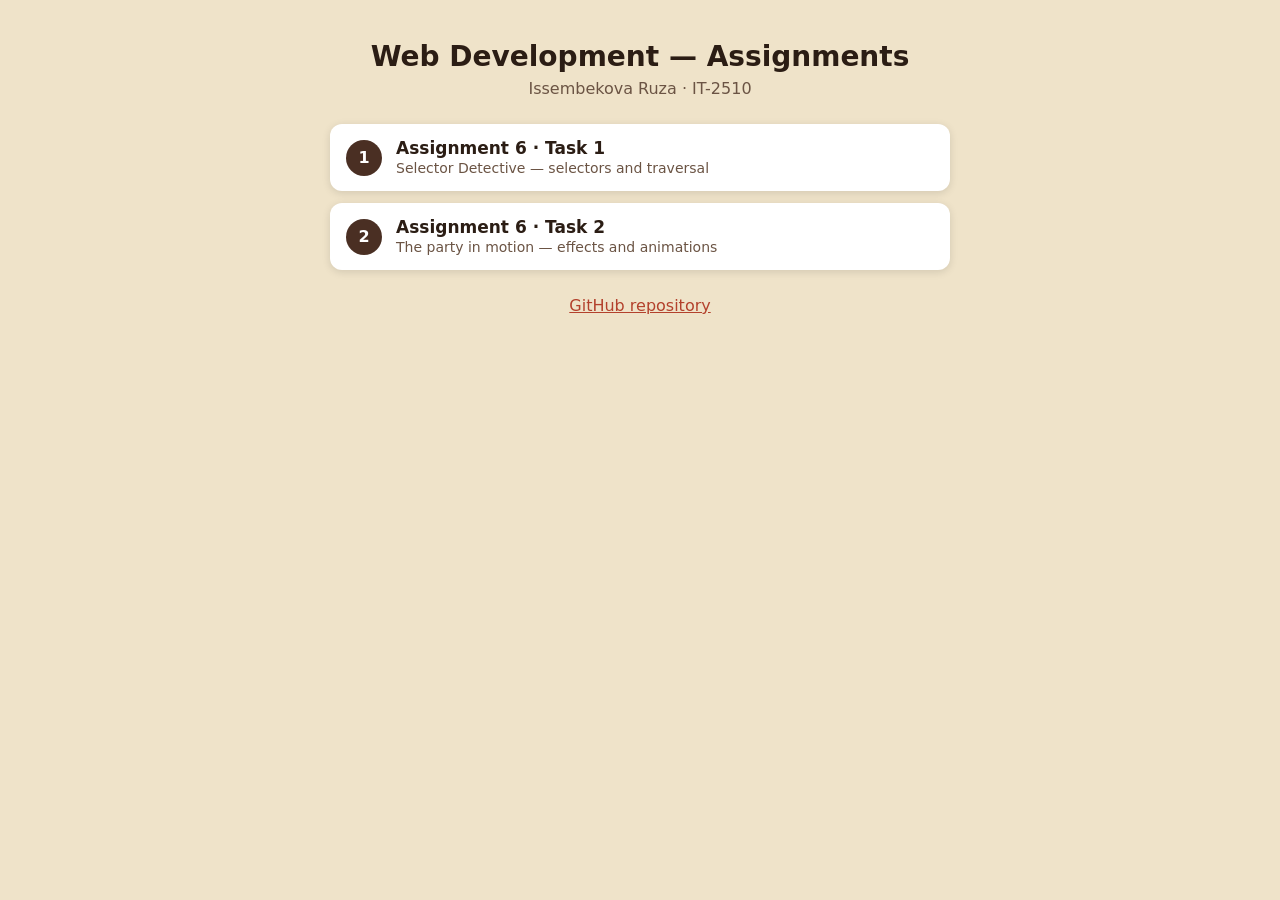
<file: index.html>
<!DOCTYPE html>
<html lang="en">
<head>
  <meta charset="utf-8">
  <meta name="viewport" content="width=device-width, initial-scale=1">
  <title>Web Development — Assignments</title>
  <link rel="stylesheet" href="home.css">
</head>
<body>
  <header>
    <h1>Web Development — Assignments</h1>
    <p>Issembekova Ruza · IT-2510</p>
  </header>

  <main id="tasks">
    <!-- Cards are added by jQuery from the list in home.js -->
  </main>

  <footer>
    <a href="https://github.com/[your-username]/[repository-name]">GitHub repository</a>
  </footer>

  <script src="https://code.jquery.com/jquery-3.7.1.min.js"></script>
  <script src="home.js"></script>
</body>
</html>
</file>
<file: home.css>
* { box-sizing: border-box; }
body { margin: 0; padding: 40px 14px; font-family: system-ui, "Segoe UI", Roboto, Arial, sans-serif;
       background: #efe3c9; color: #2b1d14; }
header { text-align: center; margin-bottom: 26px; }
h1 { margin: 0 0 6px; font-size: 28px; }
header p { margin: 0; color: #6b5444; }
#tasks { max-width: 620px; margin: 0 auto; display: flex; flex-direction: column; gap: 12px; }
.task { display: flex; align-items: center; gap: 14px; padding: 14px 16px; background: #fff;
        border-radius: 12px; text-decoration: none; color: inherit;
        box-shadow: 0 2px 8px rgba(0,0,0,.12); }
.task:hover { background: #fff3c4; }
.num { flex: none; width: 36px; height: 36px; border-radius: 50%; background: #4a2f23; color: #fff;
       text-align: center; line-height: 36px; font-weight: 700; }
.body b { display: block; font-size: 17px; }
.body small { color: #6b5444; font-size: 14px; }
footer { text-align: center; margin-top: 26px; }
footer a { color: #b3412c; }
</file>
